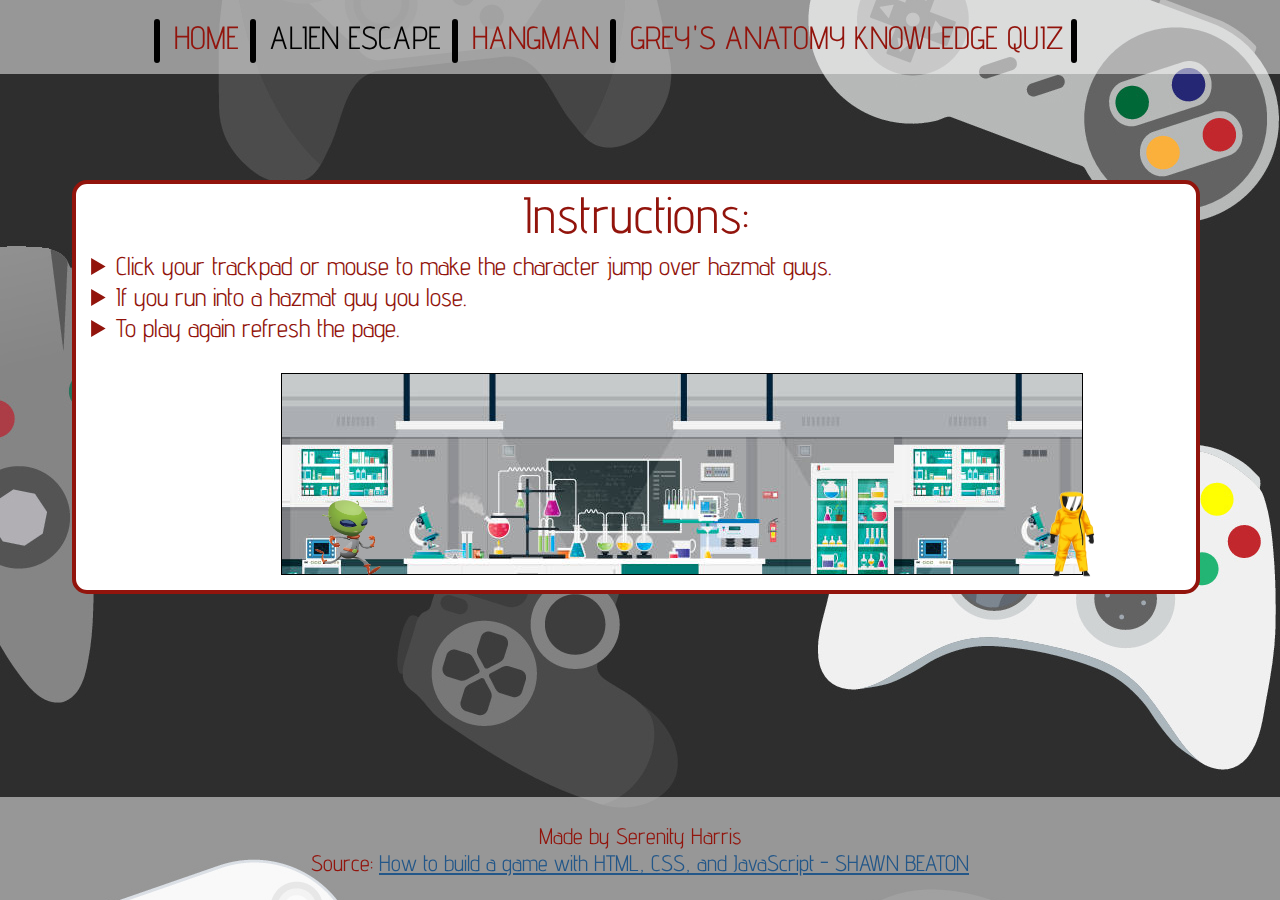
<file: alien.html>
<!DOCTYPE html>
<html lang="en" onclick="jump()">
<head>
<link rel="stylesheet" href="style4.css" type="text/css">
<style>
@import url('https://fonts.googleapis.com/css2?family=Advent+Pro&display=swap');
</style>
<title>Alien Escape</title>
</head>
<body>
<div class="navbar"> 
<div class="fs">
	<div class="sec"></div>
	<a href="Home_Page.html">HOME</a>
	<div class="sec"></div>
	<a href="alien.html" style="color: black;">ALIEN ESCAPE</a>
	<div class="sec"></div>
	<a href="hangman.html">HANGMAN</a>
	<div class="sec"></div>
	<a href="greys_quiz.html">GREY'S ANATOMY KNOWLEDGE QUIZ</a>
	<div class="sec"></div>
</div>
</div>


<div class="tre" style="font-family: 'Advent Pro', sans-serif;">Instructions: 
<ol style="font-size: 20px; text-align: left; padding-bottom: 10px; font-family: 'Advent Pro', sans-serif;">
<li>Click your trackpad or mouse to make the character jump over hazmat guys.</li>
<li>If you run into a hazmat guy you lose.</li>
<li>To play again refresh the page.</li>
</ol>

<div id="game">
<div id="character"><img src="Game-Block.png" width="128px" height="100px"></div>
<div id="block"><img src="tree.png" width="150px" height="120px"></div>
</div>
</div>

<div class="foot">
<p>Made by Serenity Harris
<br>
Source: <a href="https://blog.logrocket.com/build-a-game-with-html-css-javascript/">How to build a game with HTML, CSS, and JavaScript - SHAWN BEATON</a></p>
</div>



</body>
<script src="script2.js"></script>
</html>
</file>
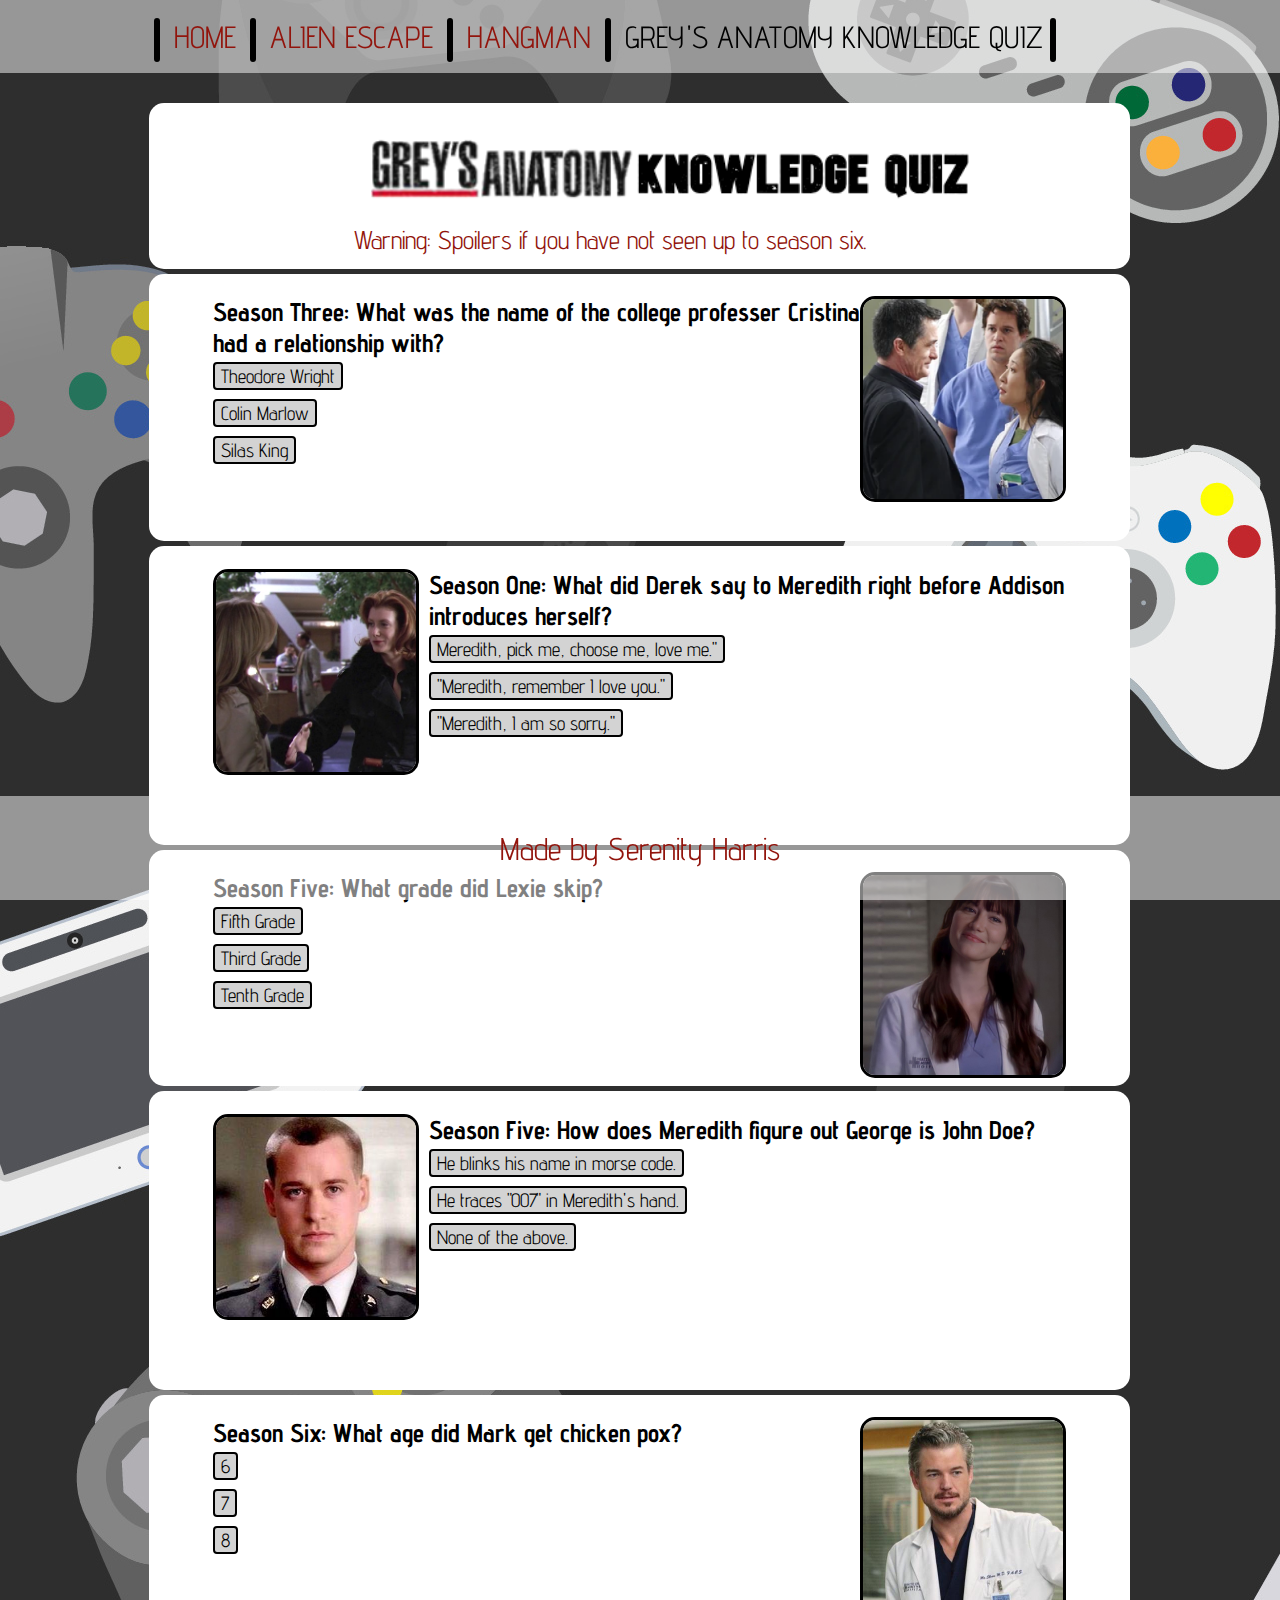
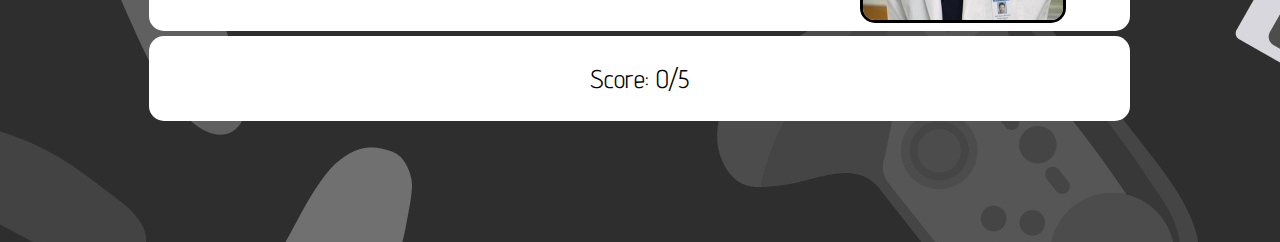
<file: greys_quiz.html>
<!DOCTYPE html>
<html>
<head> 
    <meta charset="UTF-8" />
    <meta http-equiv="X-UA-Compatible" content="IE=edge" />
    <meta name="viewport" content="width=device-width, initial-scale=1.0" />
    <link rel="stylesheet" href="style3.css" />
    <title>Grey's Knowledge Quiz</title>
    <style>
	@import url('https://fonts.googleapis.com/css2?family=Advent+Pro&display=swap');
	</style>
</head>
<body>
<div class="navbar">
<div class="fs">
	<div class="sec"></div>
	<a href="index.html">HOME</a>
	<div class="sec"></div>
	<a href="alien.html">ALIEN ESCAPE</a>
	<div class="sec"></div>
	<a href="hangman.html">HANGMAN</a>
	<div class="sec"></div>
	<a href="greys_quiz.html" style="color: black;">GREY'S ANATOMY KNOWLEDGE QUIZ</a>
	<div class="sec"></div>
</div>
</div>



<div class="wrapper">
<div class="tre2">
<div class="quad">
<img src="greys.png" alt="Grey's Anatomy Knowledge Quiz">
<br>
Warning: Spoilers if you have not seen up to season six.
</div>
</div>



<div class="tre">
<div class="quest">
<img src="theo.png" alt="professor" height="200px" width="200px">
</div>
<strong>Season Three: What was the name of the college professer Cristina had a relationship with?</strong>
<br>
<button id="myBtn1">Theodore Wright</button>
<br>
<button id="myBtn2">Colin Marlow</button>
<br>
<button id="myBtn3">Silas King</button>
<br>
<span class="result1"></span>
</div>

<div class="tre">
<div class="quest2">
<img src="addison.jpg" alt="george" height="200px" width="200px">
</div>
<strong>Season One: What did Derek say to Meredith right before Addison introduces herself?</strong>
<br>
<button id="myBtn4">Meredith, pick me, choose me, love me."</button>
<br>
<button id="myBtn5">"Meredith, remember I love you."</button>
<br>
<button id="myBtn6">"Meredith, I am so sorry."</button>
<br>
<br>
<span class="result2"></span>
</div>

<div class="tre">
<div class="quest">
<img src="lexie.jpg" alt="lexie" height="200px" width="200px">
</div>
<strong>Season Five: What grade did Lexie skip?</strong>
<br>
<button id="myBtn7">Fifth Grade</button>
<br>
<button id="myBtn8">Third Grade</button>
<br>
<button id="myBtn9">Tenth Grade</button>
<br>
<span class="result3"></span>
</div>

<div class="tre">
<div class="quest2">
<img src="george.jpg" alt="george" height="200px" width="200px">
</div>
<strong>Season Five: How does Meredith figure out George is John Doe?</strong>
<br>
<button id="myBtn10">He blinks his name in morse code.</button>
<br>
<button id="myBtn11">He traces "007" in Meredith's hand.</button>
<br>
<button id="myBtn12">None of the above.</button>
<br>
<br>
<br>
<span class="result4"></span>
</div>

<div class="tre">
<div class="quest">
<img src="mark.jpg" alt="mark" height="200px" width="200px">
</div>
<strong>Season Six: What age did Mark get chicken pox?</strong>
<br>
<button id="myBtn13">6</button>
<br>
<button id="myBtn14">7</button>
<br>
<button id="myBtn15">8</button>
<br>
<span class="result5"></span>
</div>

<div class="tre3">
<span class="result6">Score: 0/5</span>
</div>

<div class="foot">
<p>Made by Serenity Harris</p>
</div>
<script src="script4.js"></script>
</body>
</html>
</file>
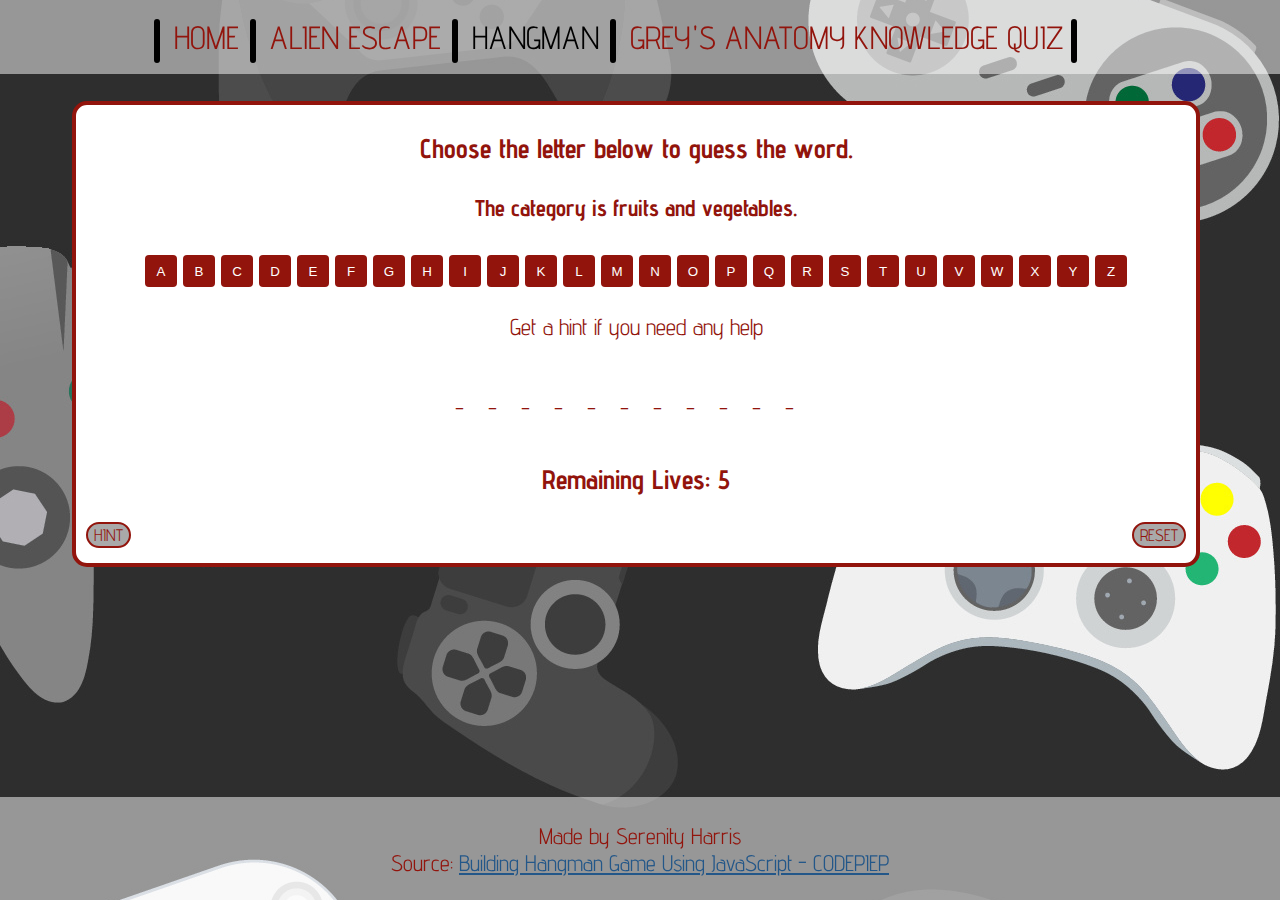
<file: hangman.html>
<!DOCTYPE html>
<html lang="en">
  <head>
    <meta charset="UTF-8" />
    <meta http-equiv="X-UA-Compatible" content="IE=edge" />
    <meta name="viewport" content="width=device-width, initial-scale=1.0" />
    <link rel="stylesheet" href="style2.css" />
    <script defer src="script3.js"></script>
    <title>Hangman Game</title>
    <style>
	@import url('https://fonts.googleapis.com/css2?family=Advent+Pro&display=swap');
	</style>
  </head>
  <body>
<div class="navbar">
<div class="fs">
	<div class="sec"></div>
	<a href="index.html">HOME</a>
	<div class="sec"></div>
	<a href="alien.html">ALIEN ESCAPE</a>
	<div class="sec"></div>
	<a href="hangman.html" style="color: black;">HANGMAN</a>
	<div class="sec"></div>
	<a href="greys_quiz.html">GREY'S ANATOMY KNOWLEDGE QUIZ</a>
	<div class="sec"></div>
</div>
</div>

    <div class="wrapper">
      <h3>Choose the letter below to guess the word.</h3>
      <h4>The category is fruits and vegetables.</h4>
      <div class="letter-div"></div>
      <p>Get a hint if you need any help</p>
      <div class="hint-div hidden">
        <p>Hint:&nbsp;</p>
        <p class="hint-txt">Sample Hint for test</p>
      </div>
      <div class="word-div"></div>
      <h3>Remaining Lives: <span class="lives">5</span></h3>
      <div class="row hint-div">
        <button class="hint-btn">HINT</button>
        <button class="reset-btn">RESET</button>
      </div>
    </div>
    <div class="notif hidden">
      <h2>Game Over!!</h2>
      <h3 class="notif-content">You Won!</h3>
      <h4>Correct Word: <span class="notif-span"></span></h4>
      <button class="notif-btn">PLAY AGAIN</button>
    </div>

<div class="foot">
<p>Made by Serenity Harris
<br>
Source: <a href="https://www.youtube.com/watch?v=UsSBmCmiKmI">Building Hangman Game Using JavaScript - CODEPIEP</a></p>
</div>
  </body>
</html>
</file>
<file: style4.css>
body{
background-image: url('game_banner.jpg');
background-repeat: no-repeat;
background-position: fixed;
padding: 0px 0px 0px 0px;
}




.navbar{
font-family: 'Advent Pro', sans-serif;
background: rgba(255, 255, 255, .5);
position: fixed;
top: 0;
left:0;
width: 100%;
padding-top: 2vh;
padding-bottom: 2vh;

}

.fs{
margin-left: 12vw;
margin-right: 12vw;
}

.navbar a{
color: #92140C;
display: inline-block;
font-size: 2.5vw;
text-decoration: none;
margin-left: 20px;
margin-right: 7px;
}


.navbar a:hover{
color: #BD1B0F;

}

.sec{
background-color: black;
display: inline-block;
position: absolute;
border: 3px black solid;
height: 38px;
margin-top: 1px;
border-radius: 15px;
}

.tre{
background-color: #FFFFFF;
border: 4px solid #92140C;
margin-left: 5vw;
margin-right: 5vw;
text-align: center;
color: #92140C;
font-size: 25px;
border-radius: 15px 15px 15px 15px;
width: 87.5vw;
font-size: 4vw;
margin-top: 20vh;
padding-bottom: 15px;
}


.tre li{

font-size: 2vw;



}


div#sec{
margin-left: 45%;

}


ol{
list-style-type: disclosure-closed;
margin-top: 5px;
}

#game{
width: 800px;
height: 200px;
background-image: url(cj.jpg);
border: 1px solid black;
margin-left: 16vw;
margin-top: 20px;
}

#character{
width: 100px;
height: 100px;
position: relative;
top: 110px;
}

#block{
width: 100px;
height: 130px;
position: relative;
top: 0px;
left: 715px;
animation: block 1.2s linear infinite;
}

.animate{
animation: jump 1000ms;
}

@keyframes block{
0% {left:715px;}
100%{left:-10px;}
}

@keyframes jump{
0% {top: 110px;}
30% {top: 25px;}
70%{top: 25px;}
80%{top: 25px;}
100% {top: 110px;}
}

.foot{
font-family: 'Advent Pro', sans-serif;
text-align: center;
font-size: 2.5vh;
color:#92140C;
background: rgba(255, 255, 255, .5);
padding-top: 0.2vh;
padding-bottom: 0.2vh;
position: fixed;
left:0;
bottom: 0;
width: 100%;
}

.foot a{
color: #235789;
</file>
<file: style3.css>
body{
background-image: url('game_banner.jpg');
background-repeat: no-repeat;
background-position: fixed;
padding: 0px 0px 0px 0px;
font-family: 'Advent Pro', sans-serif;
font-size: 2vw;
padding-top: 0px;
}

.navbar{
font-family: 'Advent Pro', sans-serif;
background: rgba(255, 255, 255, .5);
position: fixed;
top: 0;
left:0;
width: 100%;
padding-top: 2vh;
padding-bottom: 2vh;
}

.fs{
margin-left: 12vw;
margin-right: 12vw;
}

.navbar a{
color: #92140C;
display: inline-block;
font-size: 2.4vw;
text-decoration: none;
margin-left: 20px;
margin-right: 7px;
}

.navbar a:hover{
color: #BD1B0F;
}

.sec{
background-color: black;
display: inline-block;
position: absolute;
border: 3px black solid;
height: 38px;

border-radius: 15px;
}

.foot{
font-family: 'Advent Pro', sans-serif;
text-align: center;
font-size: 3.5vh;
color:#92140C;
background: rgba(255, 255, 255, .5);
padding-top: 0.2vh;
padding-bottom: 0.2vh;
position: fixed;
left:0;
bottom: 0;
width: 100%;
}

.foot a{
color: #235789;


}

.quad img{
height: 10vh;
margin-bottom:2px;
margin-left: 1vw;
}

.quad{
margin-bottom: 5px;
padding-left: 11vw;
}

.tre{
background-color: white;
padding-top: 2.5vh;
width: 66.66vw;
margin-left: 11vw;
padding-left: 5vw;
padding-right: 5vw;
padding-bottom: 8vh;
border-radius: 15px;
margin-bottom: 5px;
margin-top: 5px;
color:black;
}

.tre3{
background-color: white;
padding-top: 3vh;
width: 66.66vw;
margin-left: 11vw;
padding-left: 5vw;
padding-right: 5vw;
padding-bottom: 3vh;
border-radius: 15px;
margin-bottom: 5px;
margin-top: 5px;
text-align: center;
}

.tre2{
background-color: white;
padding-top: 2.5vh;
width: 66.66vw;
margin-left: 11vw;
padding-left: 5vw;
padding-right: 5vw;
padding-bottom: 1vh;
border-radius: 15px;
margin-bottom: 5px;
margin-top: 5px;
color:#92140C;
}


.wrapper{
padding-top:10vh;
padding-bottom:12vh;;
width: 100vw;
height: 100%;


}


.quest{
margin-left: 20vh;

}
.quest img{
border-radius: 15px;
border: 3px black solid;
display: inline;
float: right;
}


.quest2{
display: inline;
float: left;
margin-right: 10px;
}


.quest2 img{
border-radius: 15px;
border: 3px black solid;
}




button{
border-radius: 4px;
font-size: 1.5vw;
font-family: 'Advent Pro', sans-serif;
border: 2px solid black;
color: black;
background: lightgray;
cursor: pointer;
margin-bottom: 5px;
}

button:hover{
background: darkgray;

}
</file>
<file: style2.css>
body{
background-image: url('game_banner.jpg');
background-repeat: no-repeat;
background-position: fixed;
padding: 0px 0px 0px 0px;
}

.wrapper {
background-color: #FFFFFF;
border: 4px solid #92140C;
margin-left: 5vw;
margin-right: 5vw;
text-align: center;
color: #92140C;
border-radius: 15px 15px 15px 15px;
width: 87.5vw;
font-size: 1.8vw;
margin-top: 11.2vh;
padding-bottom: 15px;
font-family: 'Advent Pro', sans-serif;
}

.navbar{
font-family: 'Advent Pro', sans-serif;
background: rgba(255, 255, 255, .5);
position: fixed;
top: 0;
left:0;
width: 100%;
padding-top: 2vh;
padding-bottom: 2vh;
}

.fs{
margin-left: 12vw;
margin-right: 12vw;
}

.navbar a{
color: #92140C;
display: inline-block;
font-size: 2.5vw;
text-decoration: none;
margin-left: 20px;
margin-right: 7px;
}

.navbar a:hover{
color: #BD1B0F;
}

.sec{
background-color: black;
display: inline-block;
position: absolute;
border: 3px black solid;
height: 38px;
margin-top: 0.15vh;
border-radius: 15px;
}

.foot{
font-family: 'Advent Pro', sans-serif;
text-align: center;
font-size: 2.5vh;
color:#92140C;
background: rgba(255, 255, 255, .5);
padding-top: 0.2vh;
padding-bottom: 0.2vh;
position: fixed;
left:0;
bottom: 0;
width: 100%;
}

.foot a{
color: #235789;


}

.hint-div {
  display: flex;
  color: #92140C;
}
.hint-btn,
.reset-btn,
.notif-btn {
  cursor: pointer;
  border-radius: 15px;
  background: white;
  color:#92140C;
  border: 2px solid #92140C;
  font-family: 'Advent Pro', sans-serif;
  font-size: 1.3vw;
}
.hint-btn{
margin-left: 10px;
background:darkgray;
}

.reset-btn{
  margin-left:auto;
  margin-right: 10px;
  background:darkgray;
}
.alpha {
  width: 2rem;
  height: 2rem;
  background: #92140C;
  border: none;
  border-radius: 4px;
  margin: 3px;
  cursor: pointer;
  color: white;
}
.alpha:hover {
  background-color: #BD1B0F;
  border: none;
}
.disabled {
  pointer-events: none;
  background-color: darkgray;
}

.word-div {
  display: inline-flex;
}
.word {
  margin-right: 1.5rem;
}

.notif {
  position: absolute;
  top: 50%;
  left: 50%;
  transform: translate(-50%, -50%);
  background: #235789;
  width: 20rem;
  padding: 20px 10px;
  border-radius: 4px;
  text-align: center;
  color: white;
  box-shadow: 3px 3px 1px 1px rgba(0, 0, 0, 0.2);
  font-family: 'Advent Pro', sans-serif;
}
.blur {
  filter: blur(2px);
}
.hidden {
  display: none;
}
</file>
